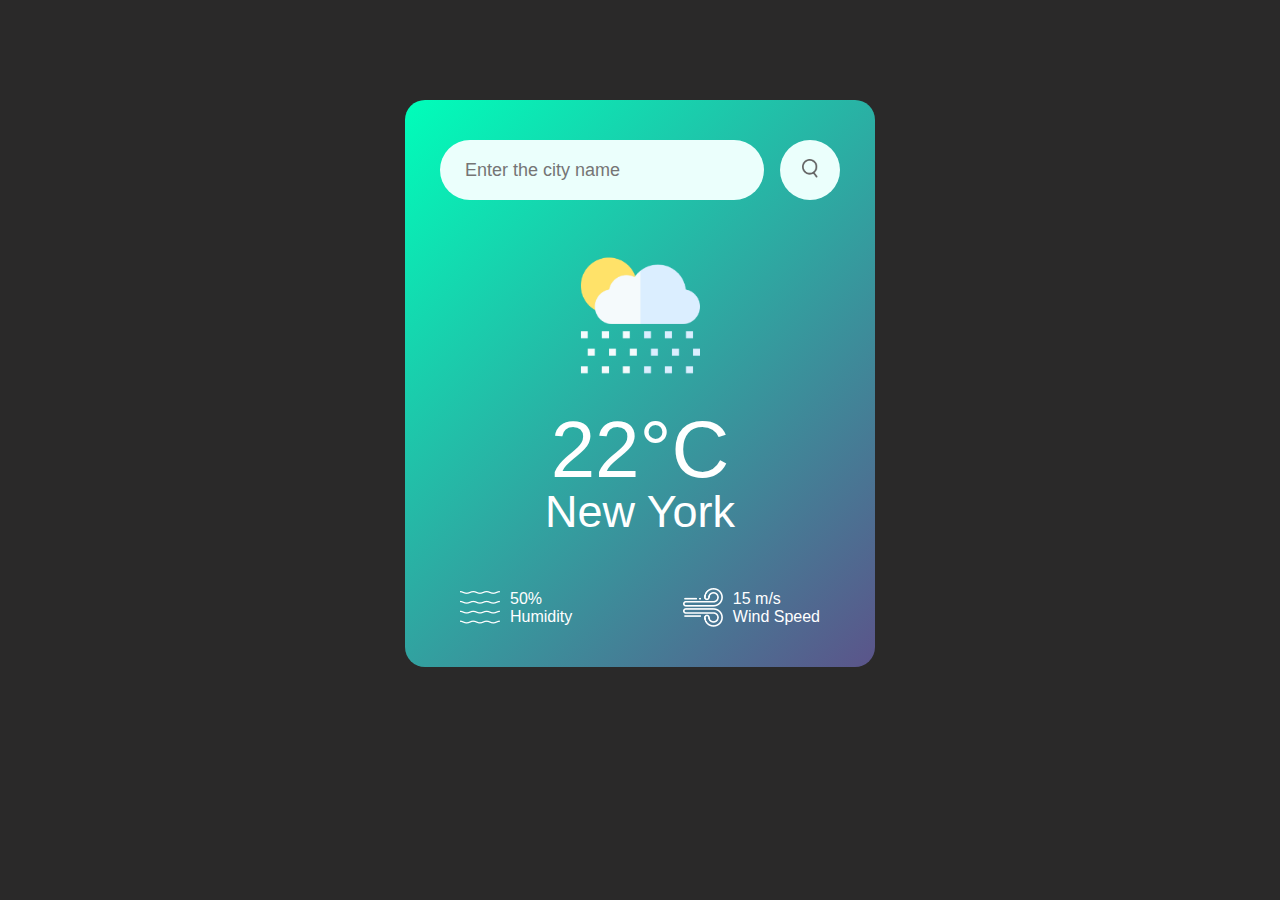
<file: WeatherApp/index.html>
<!DOCTYPE html>
<html>
    <head>
        <link rel="stylesheet" href="style.css">
        <title>Weather App</title>
    </head>
    <body>
        <div class="card">
            <div class="search">
                <input type="text" placeholder="Enter the city name" spellcheck="false" >
                <button><img src="search.png"></button>
            </div>
            <div class="weather">
                <img src="rain.png" class="weather-icon" id="weather-icon">
                <h1 id="temp">22°C</h1>
                <h2 id="city">New York</h2>
                <div class="details">
                    <div class="col">
                        <img src="humidity.png">
                        <div>
                            <p id="humidity">50%</p>
                            <p>Humidity</p>
                        </div>
                    </div>
                     <div class="col">
                        <img src="wind.png">
                        <div>
                            <p id="wind">15 m/s</p>
                            <p>Wind Speed</p>
                        </div>
                    </div>
                </div>
            </div>
        </div>
        <script src="script.js"></script>
    </body>
</html>
</file>
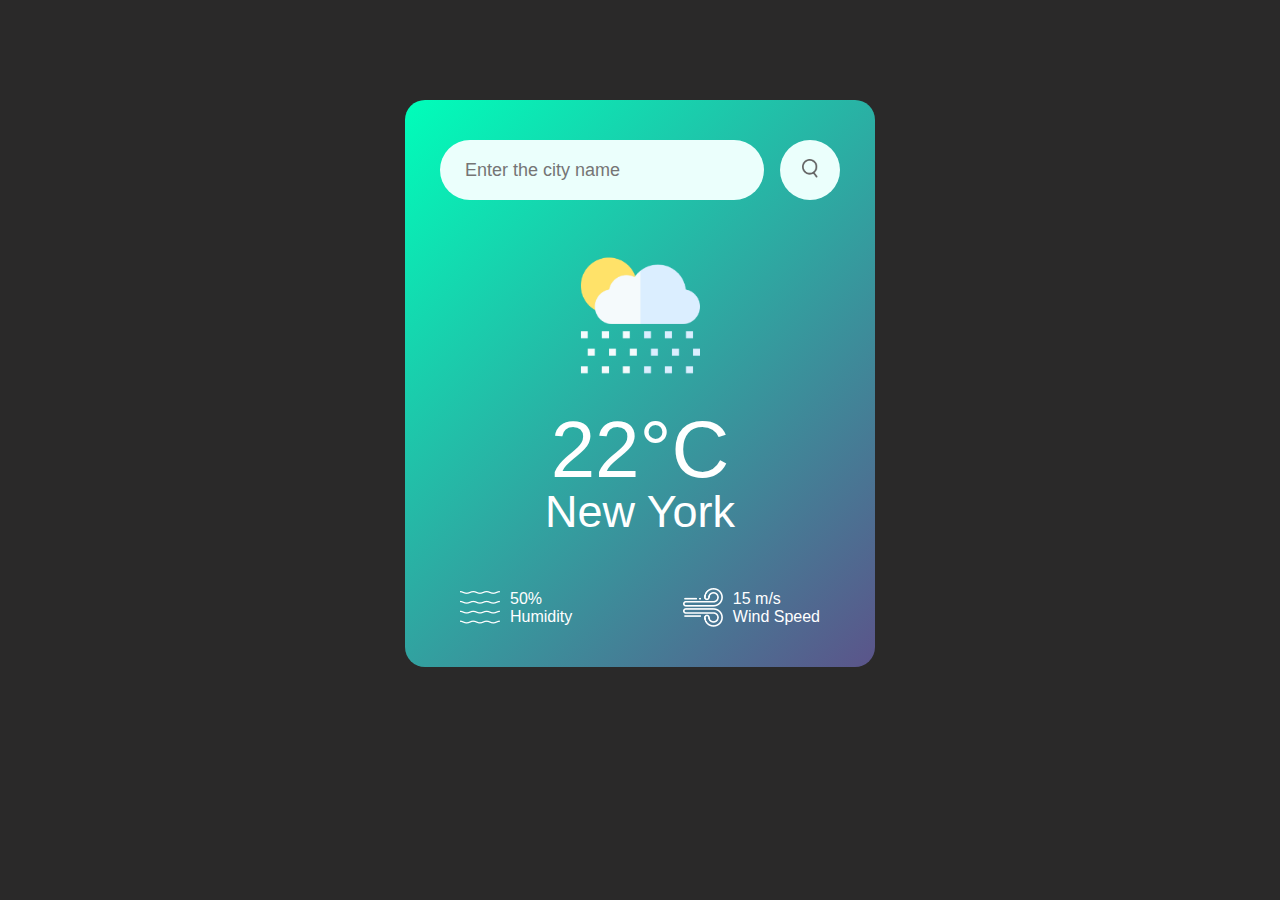
<file: WeatherApp/images/index.html>
<!DOCTYPE html>
<html>
    <head>
        <link rel="stylesheet" href="style.css">
        <title>Weather App</title>
    </head>
    <body>
        <div class="card">
            <div class="search">
                <input type="text" placeholder="Enter the city name" spellcheck="false" >
                <button><img src="search.png"></button>
            </div>
            <div class="weather">
                <img src="rain.png" class="weather-icon" id="weather-icon">
                <h1 id="temp">22°C</h1>
                <h2 id="city">New York</h2>
                <div class="details">
                    <div class="col">
                        <img src="humidity.png">
                        <div>
                            <p id="humidity">50%</p>
                            <p>Humidity</p>
                        </div>
                    </div>
                     <div class="col">
                        <img src="wind.png">
                        <div>
                            <p id="wind">15 m/s</p>
                            <p>Wind Speed</p>
                        </div>
                    </div>
                </div>
            </div>
        </div>
        <script src="script.js"></script>
    </body>
</html>
</file>
<file: WeatherApp/style.css>
*{
    margin: 0;
    padding: 0;
    font-family: Arial, Helvetica, sans-serif;
    box-sizing: border-box;
}
body{
    background-color: rgb(42, 41, 41);
}
.card{
    width:90%;
    max-width: 470px;
    background:linear-gradient(135deg,#00feba,#5b548a);
    color:#fff;
    margin:100px auto;
    border-radius: 20px;
    padding: 40px 35px;
    text-align: center;
}
.search{
    width: 100%;
    display: flex;
    align-items: center;
    justify-content: space-between;
}
.search input{
    border:0;
    outline:0;
    background: #ebfffc;
    color:#555;
    padding:10px 25px;
    height: 60px;
    border-radius: 30px;
    flex:1;
    margin-right: 16px;
    font-size: 18px;
}
.search button{
     border:0;
    outline:0;
    background: #ebfffc;
    height: 60px;
    width:60px;
    border-radius: 50%;
    cursor: pointer;
}

.search button img{
    width:16px;
}
.weather-icon{
    width:170px;
    margin-top: 30px;
}
.weather h1{
    font-size: 80px;
    font-weight: 500;
}
.weather h2{
    font-size: 45px;
    font-weight: 400;
    margin-top: -10px;
}
.details{
    display: flex;
    justify-content: space-between;
    align-items: center;
    padding: 0 20px;
    margin-top: 50px;
}
.col{
    display: flex;
    align-items: center;
    text-align:left ;
}
.col img{
    width:40px;
    margin-right: 10px;
}
</file>
<file: WeatherApp/images/style.css>
*{
    margin: 0;
    padding: 0;
    font-family: Arial, Helvetica, sans-serif;
    box-sizing: border-box;
}
body{
    background-color: rgb(42, 41, 41);
}
.card{
    width:90%;
    max-width: 470px;
    background:linear-gradient(135deg,#00feba,#5b548a);
    color:#fff;
    margin:100px auto;
    border-radius: 20px;
    padding: 40px 35px;
    text-align: center;
}
.search{
    width: 100%;
    display: flex;
    align-items: center;
    justify-content: space-between;
}
.search input{
    border:0;
    outline:0;
    background: #ebfffc;
    color:#555;
    padding:10px 25px;
    height: 60px;
    border-radius: 30px;
    flex:1;
    margin-right: 16px;
    font-size: 18px;
}
.search button{
     border:0;
    outline:0;
    background: #ebfffc;
    height: 60px;
    width:60px;
    border-radius: 50%;
    cursor: pointer;
}

.search button img{
    width:16px;
}
.weather-icon{
    width:170px;
    margin-top: 30px;
}
.weather h1{
    font-size: 80px;
    font-weight: 500;
}
.weather h2{
    font-size: 45px;
    font-weight: 400;
    margin-top: -10px;
}
.details{
    display: flex;
    justify-content: space-between;
    align-items: center;
    padding: 0 20px;
    margin-top: 50px;
}
.col{
    display: flex;
    align-items: center;
    text-align:left ;
}
.col img{
    width:40px;
    margin-right: 10px;
}
</file>
